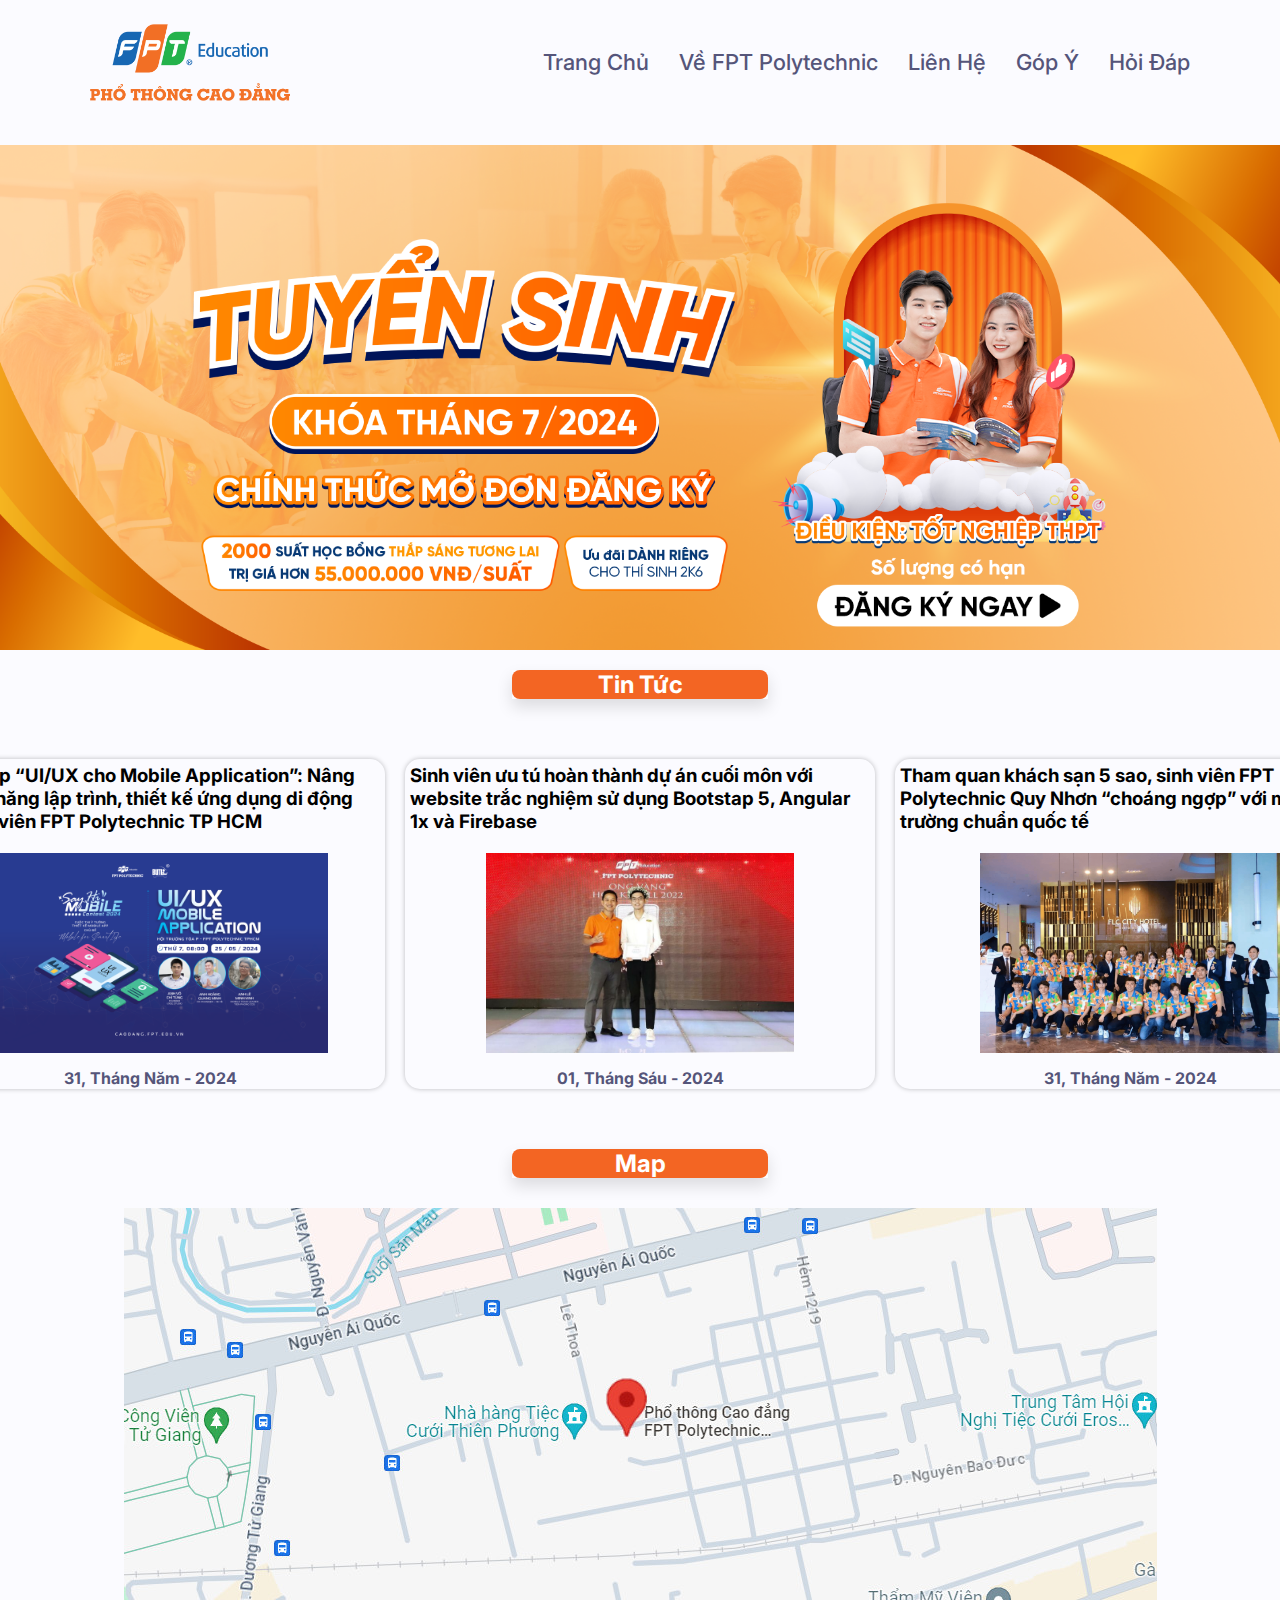
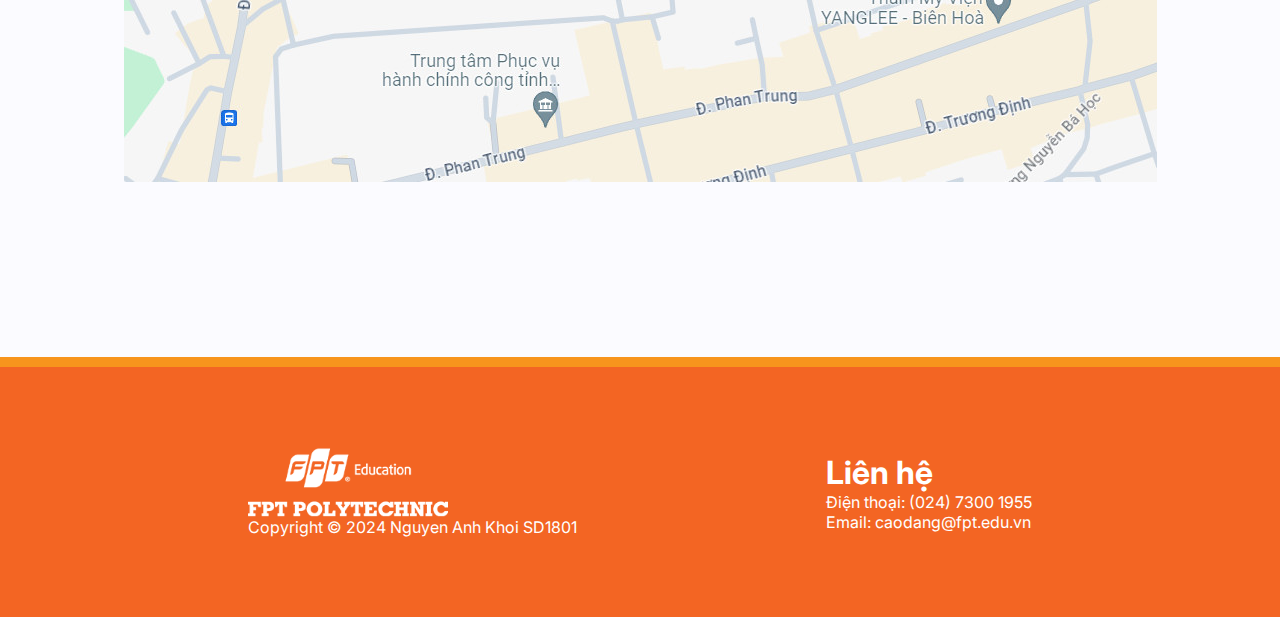
<file: index.html>
<!DOCTYPE html>
<html lang="en">
  <head>
    <meta charset="UTF-8" />
    <meta name="viewport" content="width=device-width, initial-scale=1.0" />
    <title>FPT Polytechnic | Trang Chủ</title>
    <link href="https://fonts.googleapis.com/css2?family=Inter:wght@400;500;600;700&display=swap" rel="stylesheet" />
    <link rel="stylesheet" href="css/main.css" />
  </head>
  <body>
    <header>
      <nav class="container">
        <img src="./imgs/fpt.png" class="logo" alt="FPT Logo" />
        <ul class="menu-list">
          <li class="menu-item">
            <a href="#" class="menu-link">Trang Chủ</a>
          </li>
          <li class="menu-item">
            <a href="about.html" class="menu-link">Về FPT Polytechnic</a>
          </li>
          <li class="menu-item">
            <a href="contact.html" class="menu-link">Liên Hệ</a>
          </li>
          <li class="menu-item">
            <a href="suggest.html" class="menu-link">Góp Ý</a>
          </li>
          <li class="menu-item">
            <a href="qaa.html" class="menu-link">Hỏi Đáp</a>
          </li>
        </ul>
      </nav>
      <br />
      <div class="title">
        <img src="./imgs/tuyensinh.png" style="width: 100%;" alt="Tuyển Sinh" />
      </div>
      <br />
      <div class="home">
        <div class="box">
          <h2>Tin Tức</h2>
        </div>
        <div class="event">
          <div class="block">
            <h3>Workshop “UI/UX cho Mobile Application”: Nâng cấp khả năng lập trình, thiết kế ứng dụng di động cho sinh viên FPT Polytechnic TP HCM</h3>
            <img src="./imgs/ui.png" alt="UI/UX Workshop" />
            <p class="date">31, Tháng Năm - 2024</p>
          </div>
          <div class="block">
            <h3>Sinh viên ưu tú hoàn thành dự án cuối môn với website trắc nghiệm sử dụng Bootstap 5, Angular 1x và Firebase</h3>
            <img src="./imgs/media.jpg" alt="Sinh viên ưu tú" />
            <p class="date">01, Tháng Sáu - 2024</p>
          </div>
          <div class="block">
            <h3>Tham quan khách sạn 5 sao, sinh viên FPT Polytechnic Quy Nhơn “choáng ngợp” với môi trường chuẩn quốc tế</h3>
            <img src="./imgs/media2.png" alt="Khách sạn 5 sao" />
            <p class="date">31, Tháng Năm - 2024</p>
          </div>
        </div>
        <div class="box">
          <h2>Map</h2>
        </div>
        <img src="./imgs/map.jpg" class="map" alt="Map" />
      </div>
      <br />
    </header>
    <div class="footer-widgets">
      <footer>
        <div class="footer container">
          <div>
            <div class="image-footer">
              <img src="./imgs/poly.png" alt="Polytechnic Logo" class="footer-logo" />
            </div>
            <p class="copyright">
              Copyright © 2024 Nguyen Anh Khoi SD1801
            </p>
          </div>
          <div>
            <h1>Liên hệ</h1>
            <div>
              <span>Điện thoại: (024) 7300 1955</span>
            </div>
            <span>Email: caodang@fpt.edu.vn</span>
          </div>
        </div>
      </footer>
    </div>
  </body>
</html>
</file>
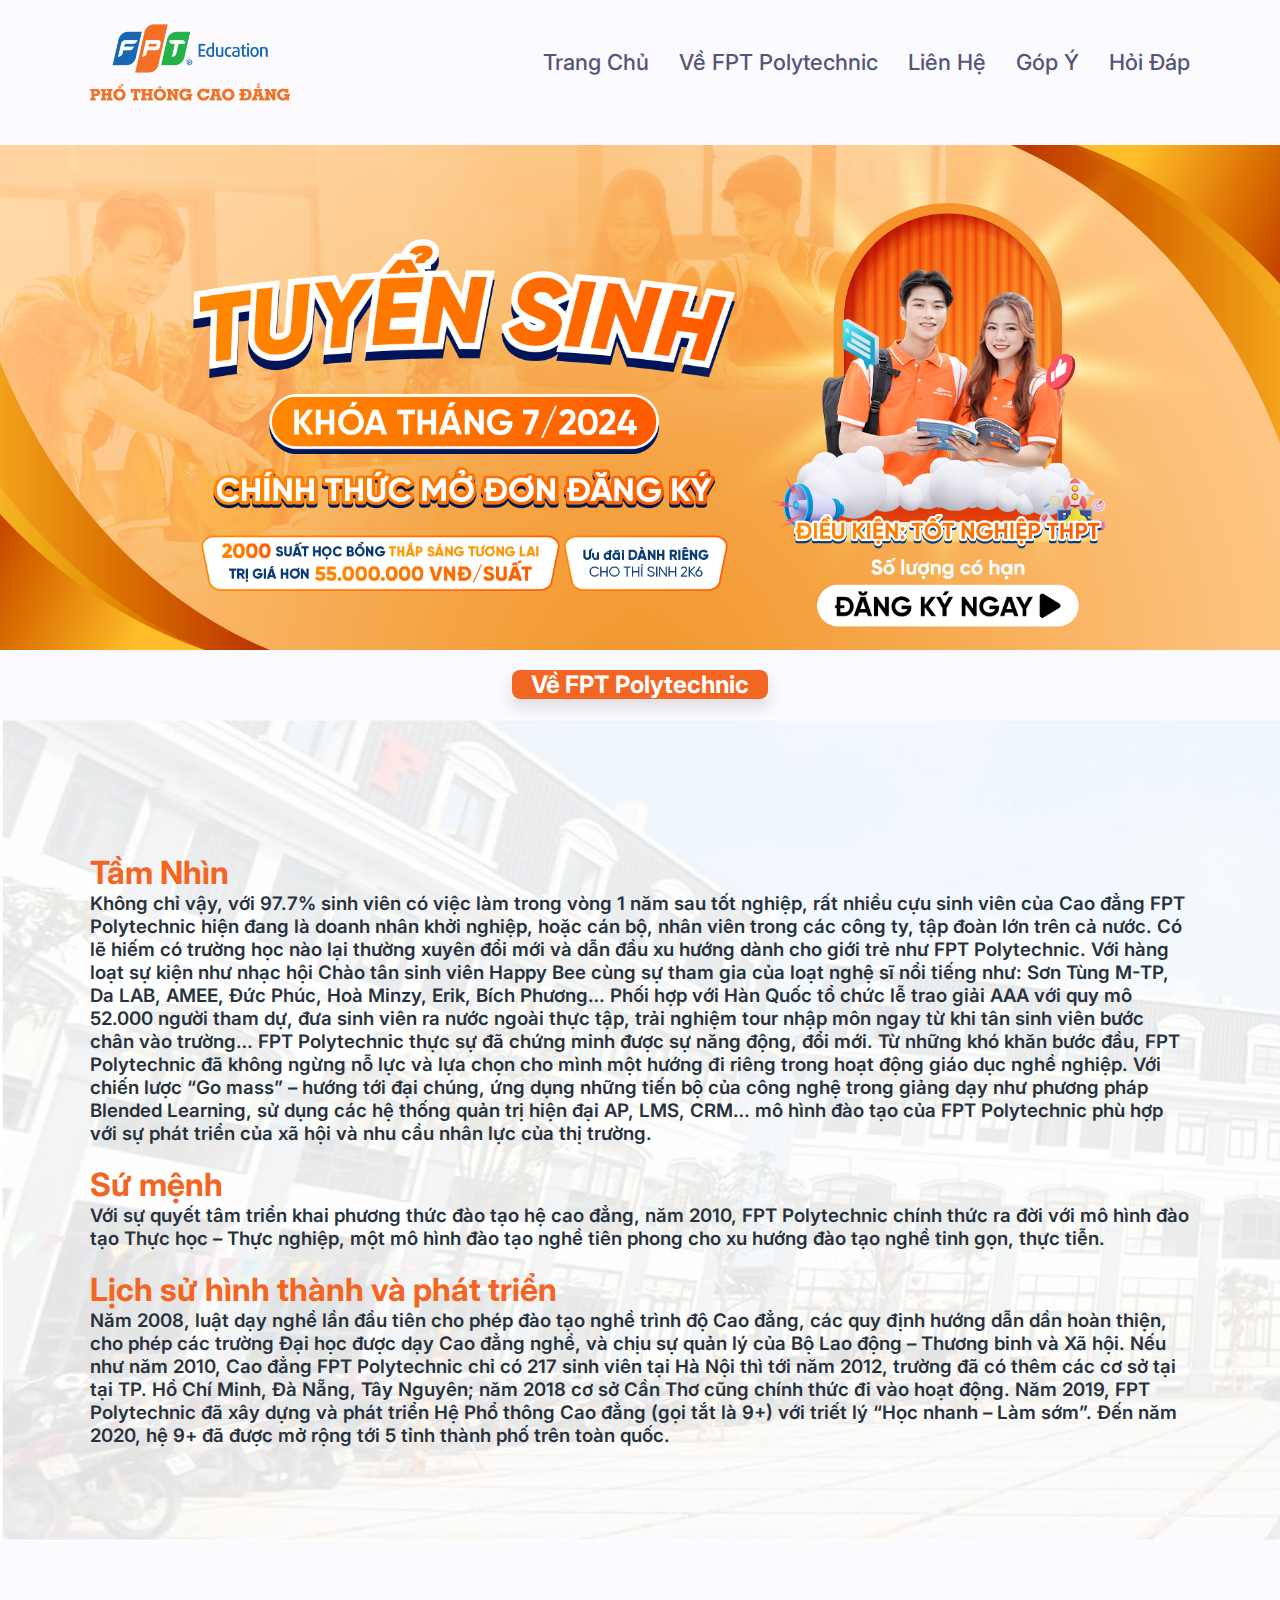
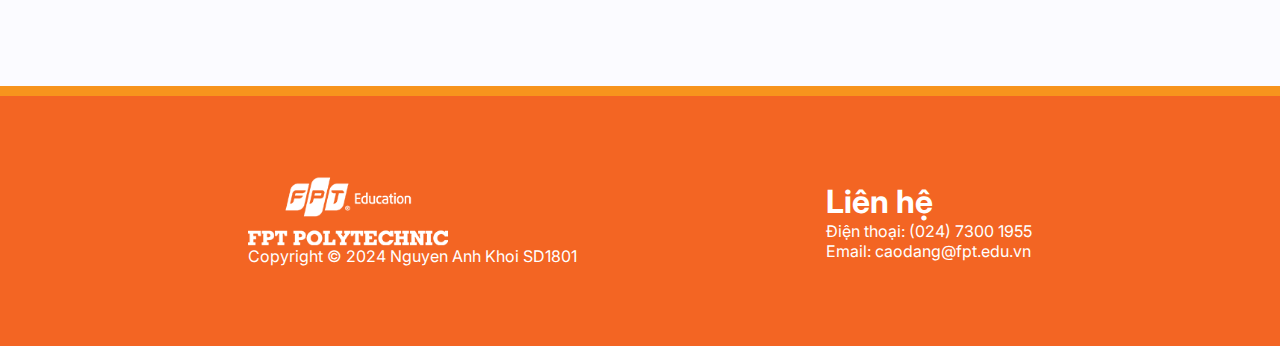
<file: about.html>
<!DOCTYPE html>
<html lang="en">
  <head>
    <meta charset="UTF-8" />
    <meta name="viewport" content="width=device-width, initial-scale=1.0" />
    <title>FPT Polytechnic | Về FPT Polytechnic</title>
    <link href="https://fonts.googleapis.com/css2?family=Inter:wght@400;500;600;700&display=swap" rel="stylesheet"/>
    <link rel="stylesheet" href="css/main.css" />
    <link rel="stylesheet" href="css/about.css" />
  </head>

  <body>
    <header>
      <nav class="container">
        <img src="./imgs/fpt.png" class="logo" alt="FPT Logo" />
        <ul class="menu-list">
          <li class="menu-item">
            <a href="index.html" class="menu-link">Trang Chủ</a>
          </li>
          <li class="menu-item">
            <a href="#" class="menu-link">Về FPT Polytechnic</a>
          </li>
          <li class="menu-item">
            <a href="contact.html" class="menu-link">Liên Hệ</a>
          </li>
          <li class="menu-item">
            <a href="suggest.html" class="menu-link">Góp Ý</a>
          </li>
          <li class="menu-item">
            <a href="qaa.html" class="menu-link">Hỏi Đáp</a>
          </li>
        </ul>
      </nav>
      <br />

      <div class="title">
        <img src="./imgs/tuyensinh.png" style="width: 100%;" alt="Tuyển Sinh" />
      </div>
      <br />

      <div class="home">
        <div class="box">
          <h2>Về FPT Polytechnic</h2>
        </div>
      </div>
      <br />

      <div class="about" style="background-image: url(./imgs/banner.jpg);">
        <div class="container">
          <div class="text">
            <h1>Tầm Nhìn</h1>
            <h3>
              Không chỉ vậy, với 97.7% sinh viên có việc làm trong vòng 1 năm sau tốt nghiệp, rất nhiều cựu sinh viên của Cao đẳng FPT Polytechnic hiện đang là doanh nhân khởi nghiệp, hoặc cán bộ, nhân viên trong các công ty, tập đoàn lớn trên cả nước.
              Có lẽ hiếm có trường học nào lại thường xuyên đổi mới và dẫn đầu xu hướng dành cho giới trẻ như FPT Polytechnic. Với hàng loạt sự kiện như nhạc hội Chào tân sinh viên Happy Bee cùng sự tham gia của loạt nghệ sĩ nổi tiếng như: Sơn Tùng M-TP, Da LAB, AMEE, Đức Phúc, Hoà Minzy, Erik, Bích Phương… Phối hợp với Hàn Quốc tổ chức lễ trao giải AAA với quy mô 52.000 người tham dự, đưa sinh viên ra nước ngoài thực tập, trải nghiệm tour nhập môn ngay từ khi tân sinh viên bước chân vào trường… FPT Polytechnic thực sự đã chứng minh được sự năng động, đổi mới.
              Từ những khó khăn bước đầu, FPT Polytechnic đã không ngừng nỗ lực và lựa chọn cho mình một hướng đi riêng trong hoạt động giáo dục nghề nghiệp. Với chiến lược “Go mass” – hướng tới đại chúng, ứng dụng những tiến bộ của công nghệ trong giảng dạy như phương pháp Blended Learning, sử dụng các hệ thống quản trị hiện đại AP, LMS, CRM… mô hình đào tạo của FPT Polytechnic phù hợp với sự phát triển của xã hội và nhu cầu nhân lực của thị trường.
            </h3>
            <br />
            <h1>Sứ mệnh</h1>
            <h3>
              Với sự quyết tâm triển khai phương thức đào tạo hệ cao đẳng, năm 2010, FPT Polytechnic chính thức ra đời với mô hình đào tạo Thực học – Thực nghiệp, một mô hình đào tạo nghề tiên phong cho xu hướng đào tạo nghề tinh gọn, thực tiễn.
            </h3>
            <br />
            <h1>Lịch sử hình thành và phát triển</h1>
            <h3>
              Năm 2008, luật dạy nghề lần đầu tiên cho phép đào tạo nghề trình độ Cao đẳng, các quy định hướng dẫn dần hoàn thiện, cho phép các trường Đại học được dạy Cao đẳng nghề, và chịu sự quản lý của Bộ Lao động – Thương binh và Xã hội.
              Nếu như năm 2010, Cao đẳng FPT Polytechnic chỉ có 217 sinh viên tại Hà Nội thì tới năm 2012, trường đã có thêm các cơ sở tại tại TP. Hồ Chí Minh, Đà Nẵng, Tây Nguyên; năm 2018 cơ sở Cần Thơ cũng chính thức đi vào hoạt động.
              Năm 2019, FPT Polytechnic đã xây dựng và phát triển Hệ Phổ thông Cao đẳng (gọi tắt là 9+) với triết lý “Học nhanh – Làm sớm”. Đến năm 2020, hệ 9+ đã được mở rộng tới 5 tỉnh thành phố trên toàn quốc.
            </h3>
          </div>
        </div>
      </div>
      <br />
    </header>

    <div class="footer-widgets">
      <footer>
        <div class="footer container">
          <div>
            <div class="image-footer">
              <img src="./imgs/poly.png" alt="Polytechnic Logo" class="footer-logo" />
            </div>
            <p class="copyright">
              Copyright © 2024 Nguyen Anh Khoi SD1801
            </p>
          </div>
          <div>
            <h1>Liên hệ</h1>
            <div>
              <span>Điện thoại: (024) 7300 1955</span>
            </div>
            <span>Email: caodang@fpt.edu.vn</span>
          </div>
        </div>
      </footer>
    </div>
  </body>
</html>
</file>
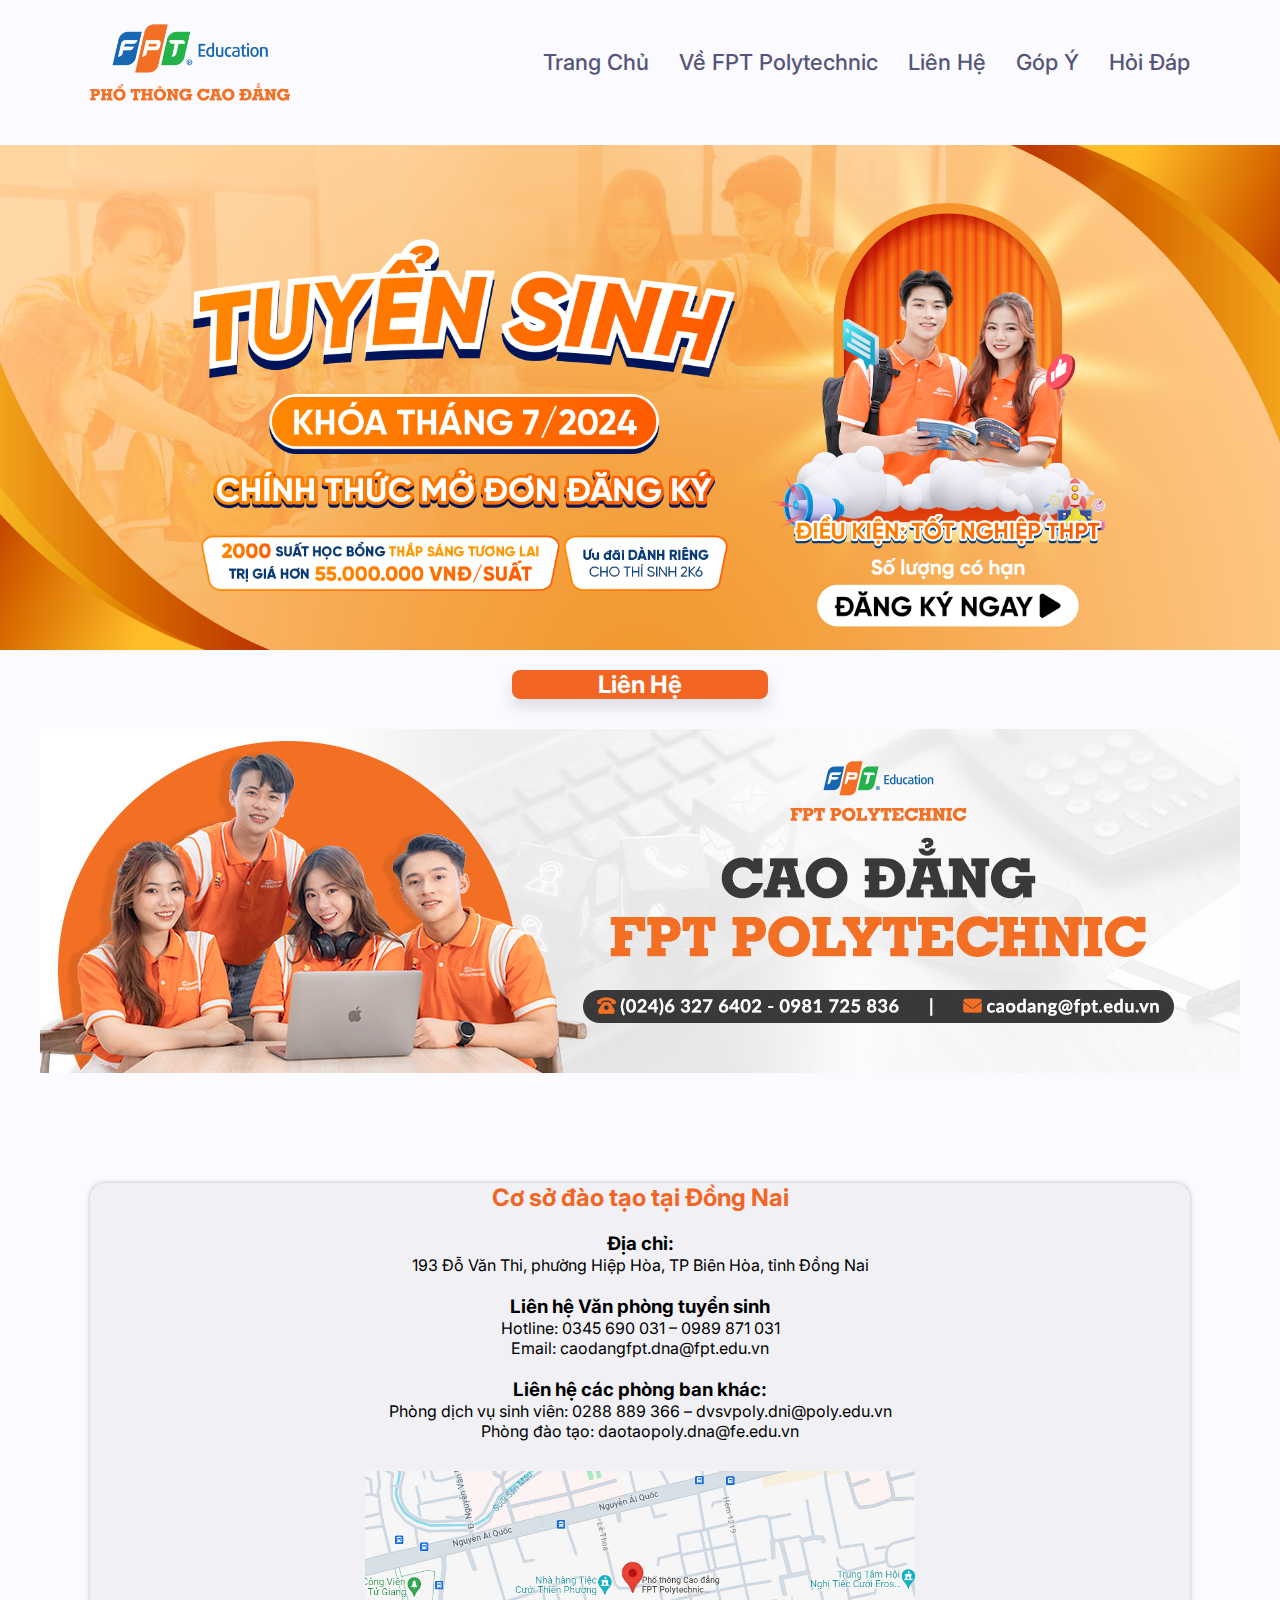
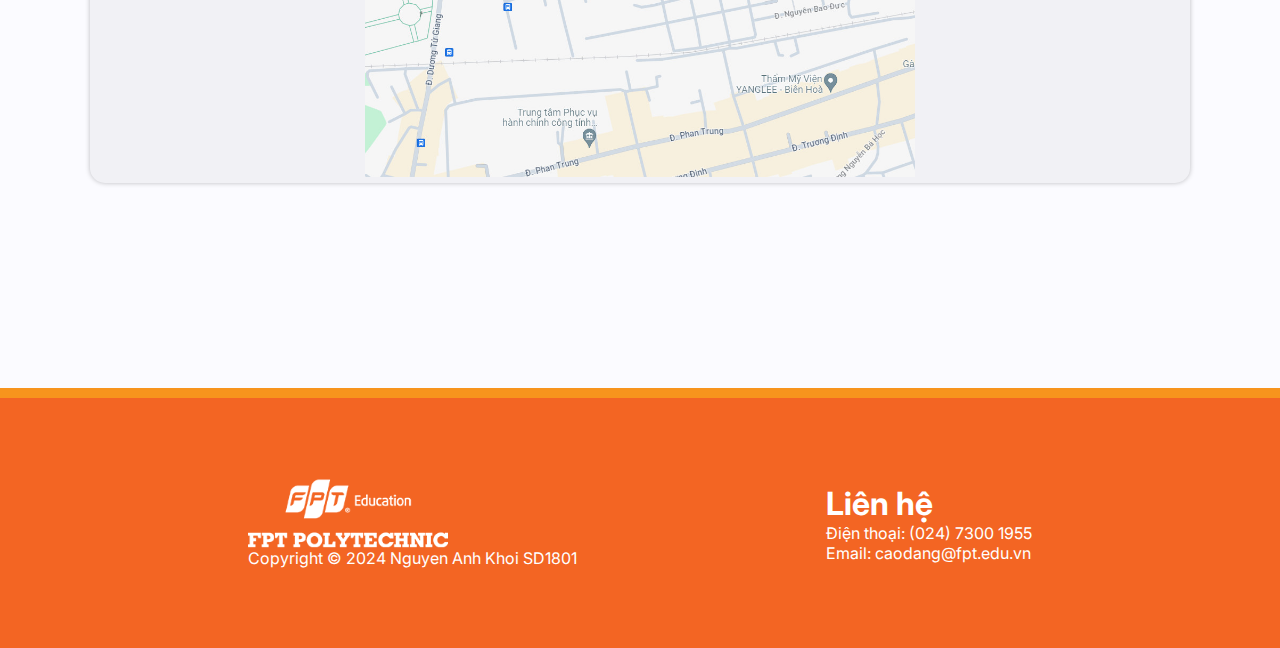
<file: contact.html>
<!DOCTYPE html>
<html lang="en">
  <head>
    <meta charset="UTF-8" />
    <meta name="viewport" content="width=device-width, initial-scale=1.0" />
    <title>FPT Polytechnic | Liên Hệ</title>
    <link href="https://fonts.googleapis.com/css2?family=Inter:wght@400;500;600;700&display=swap" rel="stylesheet"/>
    <link rel="stylesheet" href="css/main.css" />
    <link rel="stylesheet" href="css/contact.css" />
  </head>

  <body>
    <header>
      <nav class="container">
        <img src="./imgs/fpt.png" class="logo" alt="FPT Logo" />
        <ul class="menu-list">
          <li class="menu-item">
            <a href="index.html" class="menu-link">Trang Chủ</a>
          </li>
          <li class="menu-item">
            <a href="about.html" class="menu-link">Về FPT Polytechnic</a>
          </li>
          <li class="menu-item">
            <a href="#" class="menu-link">Liên Hệ</a>
          </li>
          <li class="menu-item">
            <a href="suggest.html" class="menu-link">Góp Ý</a>
          </li>
          <li class="menu-item">
            <a href="qaa.html" class="menu-link">Hỏi Đáp</a>
          </li>
        </ul>
      </nav>
      <br />

      <div class="title">
        <img src="./imgs/tuyensinh.png" style="width: 100%;" alt="Tuyển Sinh" />
      </div>
      <br />
      <div class="home">
        <div class="box">
          <h2>Liên Hệ</h2>
        </div>
        <img src="./imgs/contact.jpg" class="map" alt="Contact Map" />
        <br />
        <div class="contact">
          <div class="block">
            <h2>Cơ sở đào tạo tại Đồng Nai</h2>
            <br />
            <h3>Địa chỉ:</h3>
            <span>193 Đỗ Văn Thi, phường Hiệp Hòa, TP Biên Hòa, tỉnh Đồng Nai</span>
            <br /><br />
            <h3>Liên hệ Văn phòng tuyển sinh</h3>
            <span>Hotline: 0345 690 031 – 0989 871 031</span>
            <br />
            <span>Email: caodangfpt.dna@fpt.edu.vn</span>
            <br /><br />
            <h3>Liên hệ các phòng ban khác:</h3>
            <span>Phòng dịch vụ sinh viên: 0288 889 366 – dvsvpoly.dni@poly.edu.vn</span>
            <br />
            <span>Phòng đào tạo: daotaopoly.dna@fe.edu.vn</span>
            <br />
            <img src="./imgs/map.jpg" alt="Map" />
          </div>
        </div>
      </div>
      <br />
    </header>

    <div class="footer-widgets">
      <footer>
        <div class="footer container">
          <div>
            <div class="image-footer">
              <img src="./imgs/poly.png" alt="Polytechnic Logo" class="footer-logo" />
            </div>
            <p class="copyright">
              Copyright © 2024 Nguyen Anh Khoi SD1801
            </p>
          </div>
          <div>
            <h1>Liên hệ</h1>
            <div>
              <span>Điện thoại: (024) 7300 1955</span>
            </div>
            <span>Email: caodang@fpt.edu.vn</span>
          </div>
        </div>
      </footer>
    </div>
  </body>
</html>
</file>
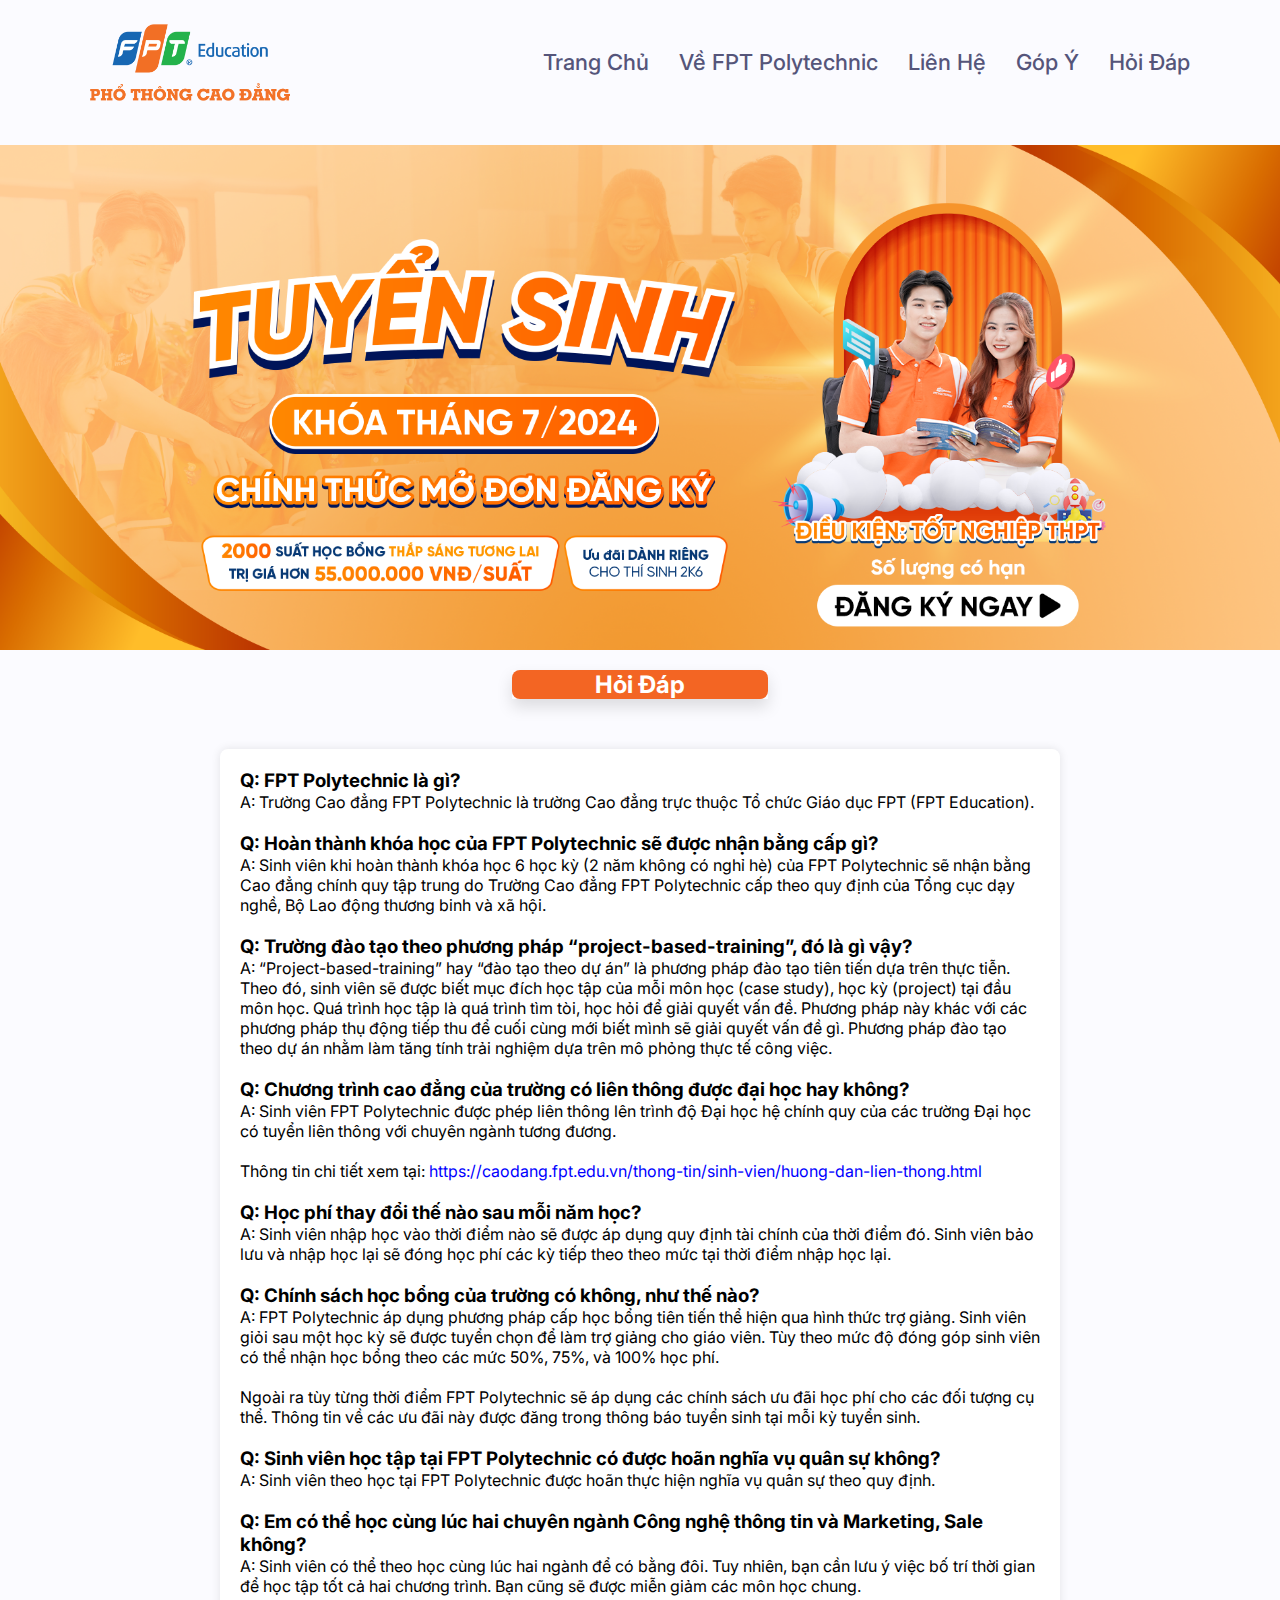
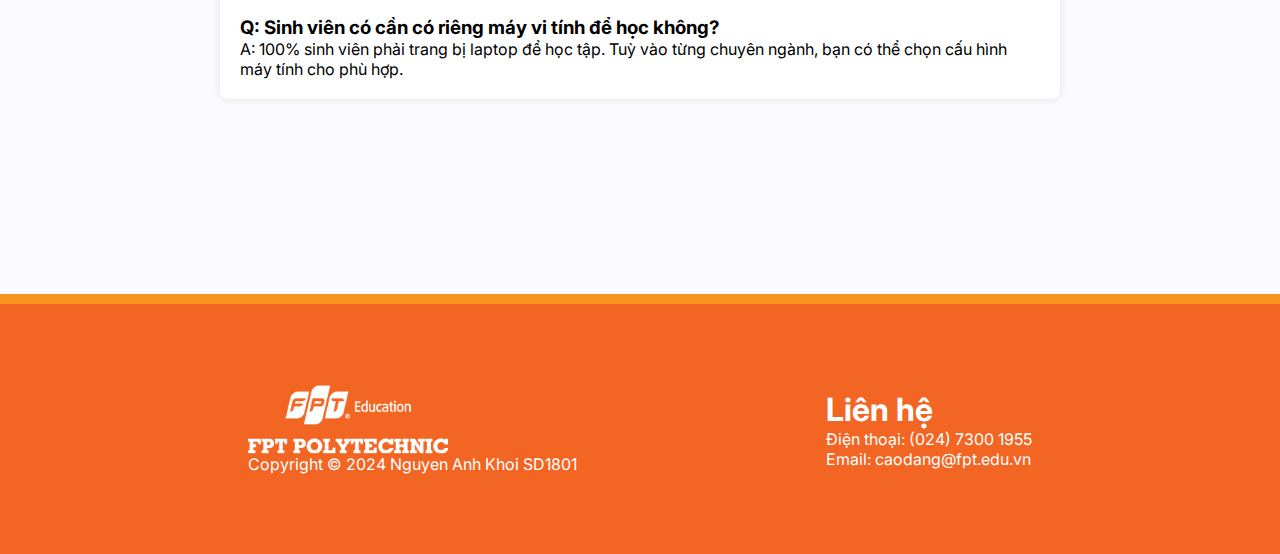
<file: qaa.html>
<!DOCTYPE html>
<html lang="en">
  <head>
    <meta charset="UTF-8" />
    <meta name="viewport" content="width=device-width, initial-scale=1.0" />
    <title>FPT Polytechnic | Hỏi Đáp</title>
    <link href="https://fonts.googleapis.com/css2?family=Inter:wght@400;500;600;700&display=swap" rel="stylesheet" />
    <link rel="stylesheet" href="css/main.css" />
    <link rel="stylesheet" href="css/qaa.css" />
  </head>
  <body>
    <header>
      <nav class="container">
        <img src="./imgs/fpt.png" class="logo" alt="FPT Logo" />
        <ul class="menu-list">
          <li class="menu-item">
            <a href="index.html" class="menu-link">Trang Chủ</a>
          </li>
          <li class="menu-item">
            <a href="about.html" class="menu-link">Về FPT Polytechnic</a>
          </li>
          <li class="menu-item">
            <a href="contact.html" class="menu-link">Liên Hệ</a>
          </li>
          <li class="menu-item">
            <a href="suggest.html" class="menu-link">Góp Ý</a>
          </li>
          <li class="menu-item">
            <a href="#" class="menu-link">Hỏi Đáp</a>
          </li>
        </ul>
      </nav>
      <br />
      <div class="title">
        <img src="./imgs/tuyensinh.png" style="width: 100%;" alt="Tuyển Sinh" />
      </div>
      <br />
      <div class="home">
        <div class="box">
          <h2>Hỏi Đáp</h2>
        </div>
        <div class="qaa-container">
          <h3>Q: FPT Polytechnic là gì?</h3>
          <p>A: Trường Cao đẳng FPT Polytechnic là trường Cao đẳng trực thuộc Tổ chức Giáo dục FPT (FPT Education).</p>
          <br />
          <h3>Q: Hoàn thành khóa học của FPT Polytechnic sẽ được nhận bằng cấp gì?</h3>
          <p>A: Sinh viên khi hoàn thành khóa học 6 học kỳ (2 năm không có nghỉ hè) của FPT Polytechnic sẽ nhận bằng Cao đẳng chính quy tập trung do Trường Cao đẳng FPT Polytechnic cấp theo quy định của Tổng cục dạy nghề, Bộ Lao động thương binh và xã hội.</p>
          <br />
          <h3>Q: Trường đào tạo theo phương pháp “project-based-training”, đó là gì vậy?</h3>
          <p>A: “Project-based-training” hay “đào tạo theo dự án” là phương pháp đào tạo tiên tiến dựa trên thực tiễn. Theo đó, sinh viên sẽ được biết mục đích học tập của mỗi môn học (case study), học kỳ (project) tại đầu môn học. Quá trình học tập là quá trình tìm tòi, học hỏi để giải quyết vấn đề. Phương pháp này khác với các phương pháp thụ động tiếp thu để cuối cùng mới biết mình sẽ giải quyết vấn đề gì. Phương pháp đào tạo theo dự án nhằm làm tăng tính trải nghiệm dựa trên mô phỏng thực tế công việc.</p>
          <br />
          <h3>Q: Chương trình cao đẳng của trường có liên thông được đại học hay không?</h3>
          <p>A: Sinh viên FPT Polytechnic được phép liên thông lên trình độ Đại học hệ chính quy của các trường Đại học có tuyển liên thông với chuyên ngành tương đương.</p>
          <br />
          <p>Thông tin chi tiết xem tại: <a href="https://caodang.fpt.edu.vn/thong-tin/sinh-vien/huong-dan-lien-thong.html" style="color:blue">https://caodang.fpt.edu.vn/thong-tin/sinh-vien/huong-dan-lien-thong.html</a></p>
          <br />
          <h3>Q: Học phí thay đổi thế nào sau mỗi năm học?</h3>
          <p>A: Sinh viên nhập học vào thời điểm nào sẽ được áp dụng quy định tài chính của thời điểm đó. Sinh viên bảo lưu và nhập học lại sẽ đóng học phí các kỳ tiếp theo theo mức tại thời điểm nhập học lại.</p>
          <br />
          <h3>Q: Chính sách học bổng của trường có không, như thế nào?</h3>
          <p>A: FPT Polytechnic áp dụng phương pháp cấp học bổng tiên tiến thể hiện qua hình thức trợ giảng. Sinh viên giỏi sau một học kỳ sẽ được tuyển chọn để làm trợ giảng cho giáo viên. Tùy theo mức độ đóng góp sinh viên có thể nhận học bổng theo các mức 50%, 75%, và 100% học phí.</p>
          <br />
          <p>Ngoài ra tùy từng thời điểm FPT Polytechnic sẽ áp dụng các chính sách ưu đãi học phí cho các đối tượng cụ thể. Thông tin về các ưu đãi này được đăng trong thông báo tuyển sinh tại mỗi kỳ tuyển sinh.</p>
          <br />
          <h3>Q: Sinh viên học tập tại FPT Polytechnic có được hoãn nghĩa vụ quân sự không?</h3>
          <p>A: Sinh viên theo học tại FPT Polytechnic được hoãn thực hiện nghĩa vụ quân sự theo quy định.</p>
          <br />
          <h3>Q: Em có thể học cùng lúc hai chuyên ngành Công nghệ thông tin và Marketing, Sale không?</h3>
          <p>A: Sinh viên có thể theo học cùng lúc hai ngành để có bằng đôi. Tuy nhiên, bạn cần lưu ý việc bố trí thời gian để học tập tốt cả hai chương trình. Bạn cũng sẽ được miễn giảm các môn học chung.</p>
          <br />
          <h3>Q: Sinh viên có cần có riêng máy vi tính để học không?</h3>
          <p>A: 100% sinh viên phải trang bị laptop để học tập. Tuỳ vào từng chuyên ngành, bạn có thể chọn cấu hình máy tính cho phù hợp.</p>
        </div>
      </div>
      <br />
    </header>
    <div class="footer-widgets">
      <footer>
        <div class="footer container">
          <div>
            <div class="image-footer">
              <img src="./imgs/poly.png" alt="Polytechnic Logo" class="footer-logo" />
            </div>
            <p class="copyright">
              Copyright © 2024 Nguyen Anh Khoi SD1801
            </p>
          </div>
          <div>
            <h1>Liên hệ</h1>
            <div>
              <span>Điện thoại: (024) 7300 1955</span>
            </div>
            <span>Email: caodang@fpt.edu.vn</span>
          </div>
        </div>
      </footer>
    </div>
  </body>
</html>
</file>
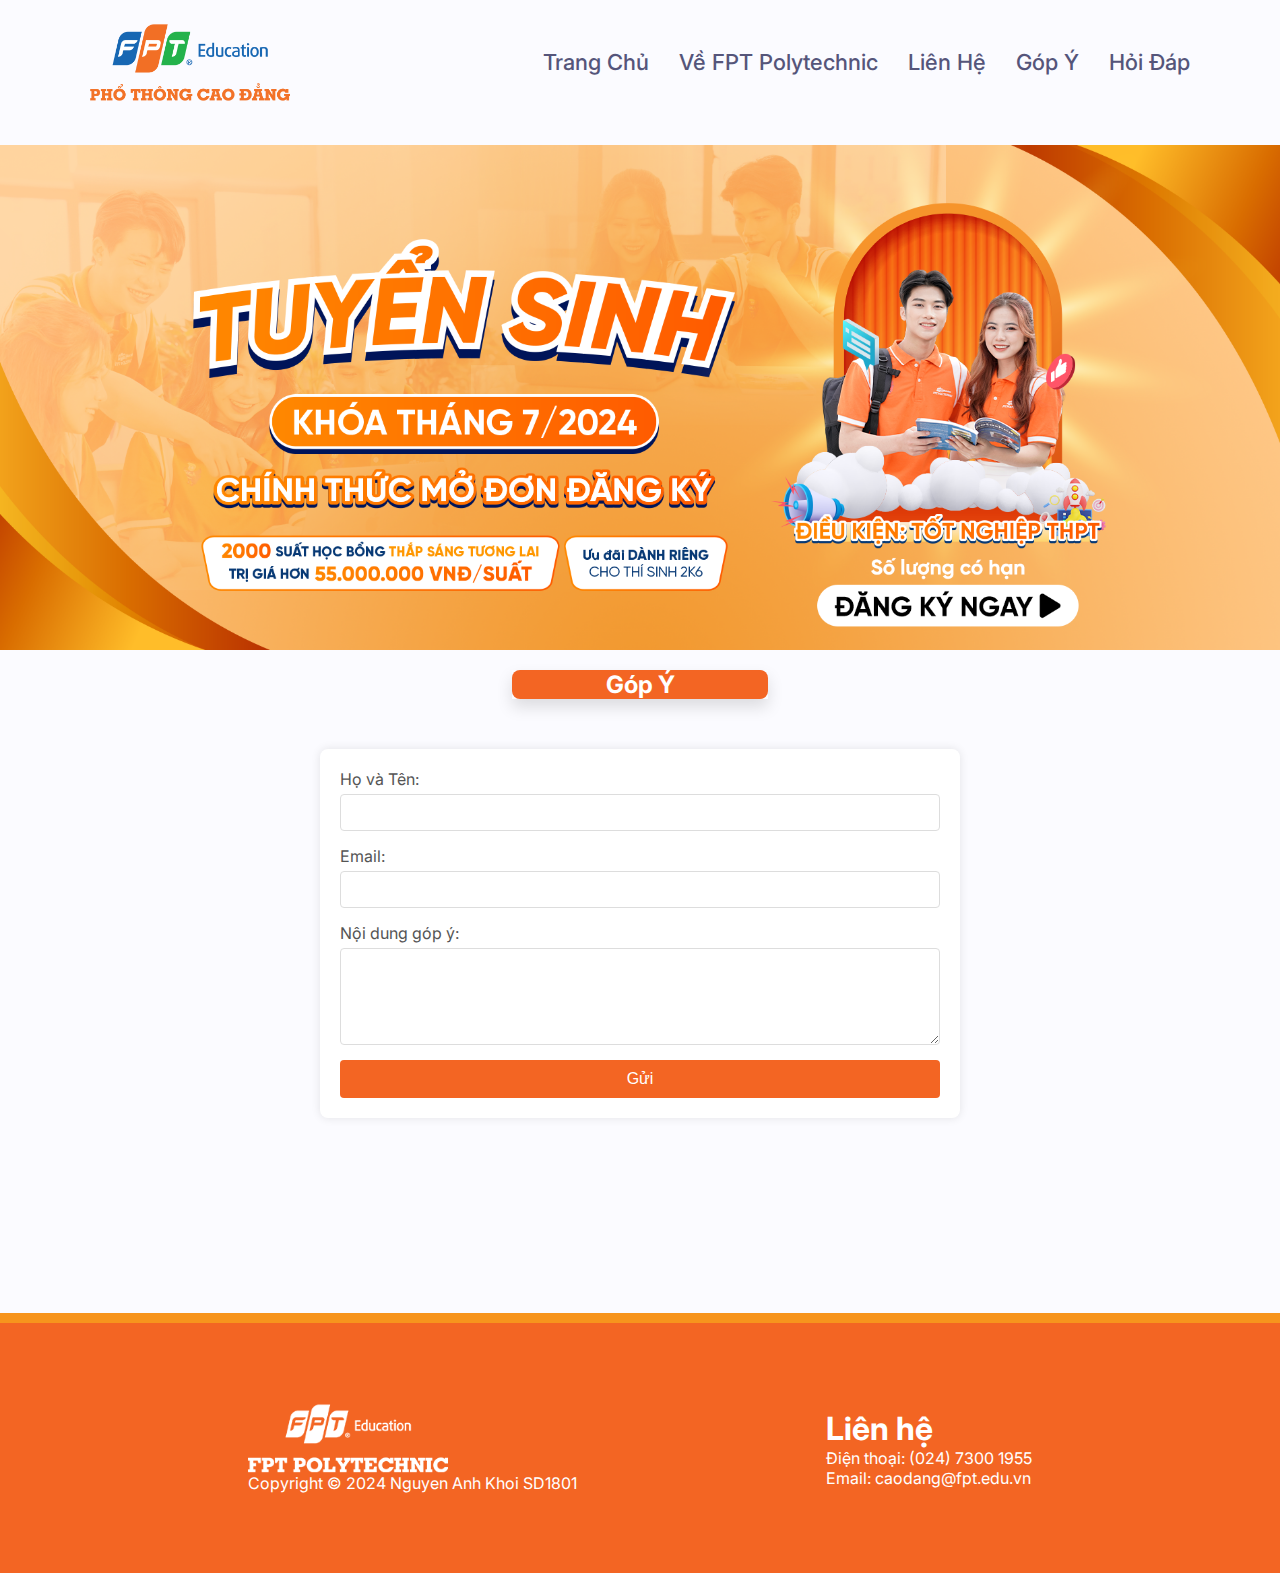
<file: suggest.html>
<!DOCTYPE html>
<html lang="en">
  <head>
    <meta charset="UTF-8" />
    <meta name="viewport" content="width=device-width, initial-scale=1.0" />
    <title>FPT Polytechnic | Góp Ý</title>
    <link href="https://fonts.googleapis.com/css2?family=Inter:wght@400;500;600;700&display=swap" rel="stylesheet" />
    <link rel="stylesheet" href="css/main.css" />
    <link rel="stylesheet" href="css/suggest.css" />
  </head>
  <body>
    <header>
      <nav class="container">
        <img src="./imgs/fpt.png" class="logo" alt="FPT Logo" />
        <ul class="menu-list">
          <li class="menu-item">
            <a href="index.html" class="menu-link">Trang Chủ</a>
          </li>
          <li class="menu-item">
            <a href="about.html" class="menu-link">Về FPT Polytechnic</a>
          </li>
          <li class="menu-item">
            <a href="contact.html" class="menu-link">Liên Hệ</a>
          </li>
          <li class="menu-item">
            <a href="#" class="menu-link">Góp Ý</a>
          </li>
          <li class="menu-item">
            <a href="qaa.html" class="menu-link">Hỏi Đáp</a>
          </li>
        </ul>
      </nav>
      <br />
      <div class="title">
        <img src="./imgs/tuyensinh.png" style="width: 100%;" alt="Tuyển Sinh" />
      </div>
      <br />
      <div class="home">
        <div class="box">
          <h2>Góp Ý</h2>
        </div>
        <div class="suggest">
          <form id="feedbackForm" action="mailto:khoinatb00410@fpt.edu.vn" method="post" enctype="text/plain">
            <label for="name">Họ và Tên:</label>
            <input type="text" id="name" name="name" required />

            <label for="email">Email:</label>
            <input type="email" id="email" name="email" required />

            <label for="message">Nội dung góp ý:</label>
            <textarea id="message" name="message" rows="5" required></textarea>

            <button type="submit">Gửi</button>
          </form>
        </div>
      </div>
      <br />
    </header>
    <div class="footer-widgets">
      <footer>
        <div class="footer container">
          <div>
            <div class="image-footer">
              <img src="./imgs/poly.png" alt="Polytechnic Logo" class="footer-logo" />
            </div>
            <p class="copyright">
              Copyright © 2024 Nguyen Anh Khoi SD1801
            </p>
          </div>
          <div>
            <h1>Liên hệ</h1>
            <div>
              <span>Điện thoại: (024) 7300 1955</span>
            </div>
            <span>Email: caodang@fpt.edu.vn</span>
          </div>
        </div>
      </footer>
    </div>
  </body>
</html>
</file>
<file: css/main.css>
* {
    padding: 0;
    margin: 0;
}

body {
    font-family: "Inter", sans-serif;
    background: #FBFBFF;
}

ul, li {
    list-style: none;
}

a {
    text-decoration: none;
    color: #FFFFFF;
}

nav {
    display: flex;
}

.container {
    margin: 0 auto;
    display: flex;
    align-items: center;
    justify-content: space-between;
    padding: 1.5rem 7%;
}

.container a:hover {
    padding: 5px;
    box-shadow: 0 8px 16px 0 rgba(0, 0, 0, .1);
    border-radius: 10px;
}

.container a.active {
    color: #f36523;
    padding: 5px;
    box-shadow: 0 8px 16px 0 rgba(0, 0, 0, .1);
    border-radius: 10px;
    font-weight: bold;
}

.home .box {
    margin: auto;
    width: 20%;
    background: #f36523;
    border: 15px;
    border-radius: 8px;
}

.home .box h2 {
    text-align: center;
    box-shadow: 0 8px 16px 0 rgba(0, 0, 0, .125);
    color: white;
    font-weight: bold;
}

.menu-list {
    display: flex;
    gap: 30px;
}

.btn-group {
    display: flex;
    gap: 45px;
}

.menu-link {
    color: #55557a;
    font-size: 22px;
    font-weight: 500;
}

.title {
    font-family: Caladea;
    display: flex;
    justify-content: center;
    font-style: normal;
    font-size: 50px;
    font-weight: 700;
    line-height: 70px;
    text-align: center;
}

.logo {
    width: 200px;
}

.image-footer {
    display: flex;
}

.footer {
    background-color: #f36523;
    color: #fff;
    padding: 80px 0;
    display: flex;
    justify-content: space-evenly;
}

.footer-widgets {
    margin-top: 125px;
    color: #fff;
    position: relative;
    border-top: 10px solid #f7941d;
}

.copyright {
    max-width: 450px;
}

.footer-logo {
    width: 200px;
    top: 5553px;
    left: 166px;
}

/* Event */
.event {
    justify-content: center;
    margin: 30px;
    padding: 30px;
    display: flex;
    gap: 20px;
}

.event .block {
    width: 470px;
    height: 330px;
    flex-shrink: 0;
    border-radius: 15px;
    box-shadow: 0px 0px 5px 0px rgba(0, 0, 0, 0.25);
}

.event .block h3 {
    display: flex;
    position: relative;
    justify-content: center;
    padding: 5px;
}

.event .block img {
    max-width: 100%;
    height: 200px; 
    display: block;
    padding: 15px;
    margin-left: auto;
    margin-right: auto;
}

.event .block .date {
    color: #55557a;
    font-weight: bold;
    text-align: center;
}

/* Map */
.map {
    display: block;
    padding: 30px;
    margin-left: auto;
    margin-right: auto;
}

/* Scrollbar */
::-webkit-scrollbar {
    width: 5px;
}

::-webkit-scrollbar-track {
    background: transparent;
}

::-webkit-scrollbar-thumb {
    background: #bcbcbc;
    transition: background 0.2s;
}

::-webkit-scrollbar-thumb:hover {
    background: #a8a8a8;
}
</file>
<file: css/about.css>
.about {
    margin-top: 0;
    padding-top: 110px;
    padding-bottom: 70px;
    min-height: 300px;
    background-size: cover;
    background-repeat: no-repeat;
}

.container {
    overflow: auto;
}

.text {
    font-family: "Inter", sans-serif;
    font-weight: bold;
    color: #27323d
}

.about h1 {
    color: #f36523
}

h3 {
    font-weight: 600;
}
</file>
<file: css/contact.css>
.contact {
    justify-content: center;
    margin: 30px;
    padding: 30px;
    display: flex;
    gap: 20px
}

.block {
    width: 1100px;
    height: 600px;
    flex-shrink: 0;
    border-radius: 15px;
    background-color: rgba(155, 155, 155, 0.1);
    box-shadow: 0px 0px 5px 0px rgba(0, 0, 0, 0.25);
    text-align: center;
}

h2 {
    font-weight: bold;
    color: #f36523;
}

h3 {
    font-weight: bold;
}

.contact .block img {
    width: 50%;
    display: block;
    padding: 30px;
    margin-left: auto;
    margin-right: auto;
}
</file>
<file: css/qaa.css>
.qaa-container {
    max-width: 800px;
    margin: 50px auto;
    padding: 20px;
    background-color: #fff;
    box-shadow: 0 0 10px rgba(0, 0, 0, 0.1);
    border-radius: 8px;
    font-size: medium
}

.qaa-body p {
    margin: 0;
}
</file>
<file: css/suggest.css>
.suggest {
    max-width: 600px;
    margin: 50px auto;
    padding: 20px;
    background-color: #fff;
    box-shadow: 0 0 10px rgba(0, 0, 0, 0.1);
    border-radius: 8px;
}

.suggest h1 {
    text-align: center;
    color: #333;
}

form {
    display: flex;
    flex-direction: column;
}

label {
    margin-bottom: 5px;
    color: #555;
}

input, textarea {
    margin-bottom: 15px;
    padding: 10px;
    border: 1px solid #ddd;
    border-radius: 4px;
    max-width: 100%;
}

button {
    padding: 10px 20px;
    border: none;
    background-color: #f36523;
    color: #fff;
    font-size: 16px;
    border-radius: 4px;
    cursor: pointer;
}

button:hover {
    background-color: #ffa175;
}
</file>
